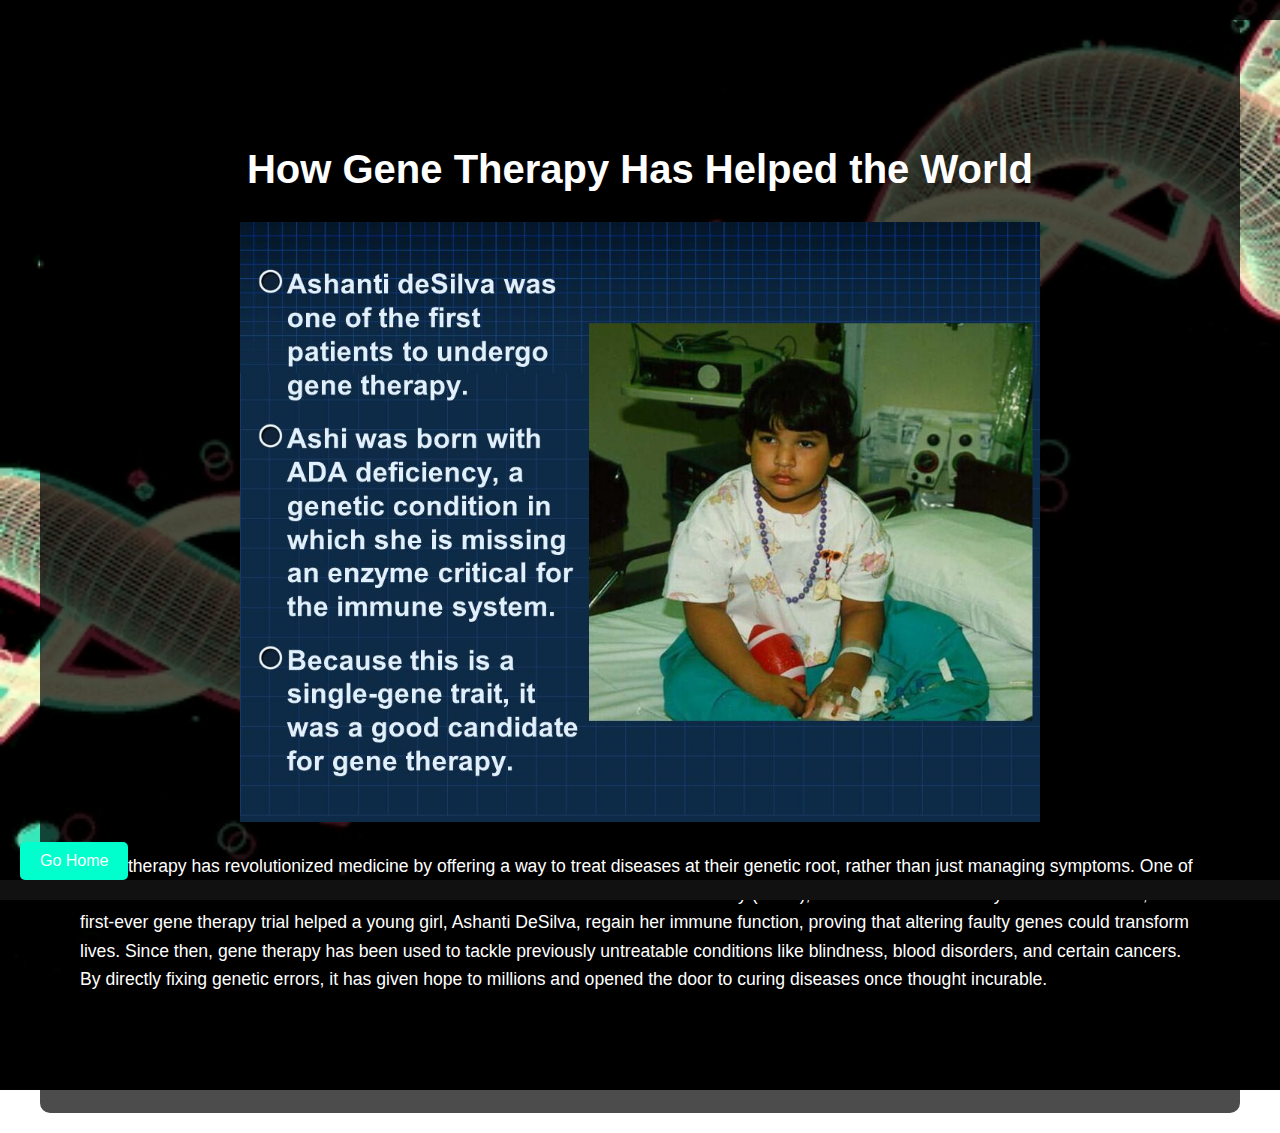
<file: how-gene-therapy-helped.html>
<!DOCTYPE html>
<html lang="en">
<head>
    <meta charset="UTF-8">
    <meta name="viewport" content="width=device-width, initial-scale=1.0">
    <title>How Gene Therapy Has Helped the World</title>
    <link rel="stylesheet" href="style.css">
</head>
<body>

    <!-- Navbar (same as previous) -->
    <div id="navbar">
    <button onclick="window.location.href='index.html'">Go Home</button>
</div>


    <!-- How Gene Therapy Has Helped Section -->
    <section id="helped">
        <div class="content">
            <h1>How Gene Therapy Has Helped the World</h1>
            <img src="slide_17.jpg" alt="Gene Therapy Helping the World" class="helped-image">
            <p>Gene therapy has revolutionized medicine by offering a way to treat diseases at their genetic root, rather than just managing symptoms. One of its most famous successes was the treatment of Severe Combined Immunodeficiency (SCID), often called "bubble boy disease." In 1990, the first-ever gene therapy trial helped a young girl, Ashanti DeSilva, regain her immune function, proving that altering faulty genes could transform lives. Since then, gene therapy has been used to tackle previously untreatable conditions like blindness, blood disorders, and certain cancers. By directly fixing genetic errors, it has given hope to millions and opened the door to curing diseases once thought incurable.</p>
        </div>
    </section>

    <!-- Footer -->
    <footer>    </footer>

    <script src="script.js"></script>
</body>
</html>
</file>
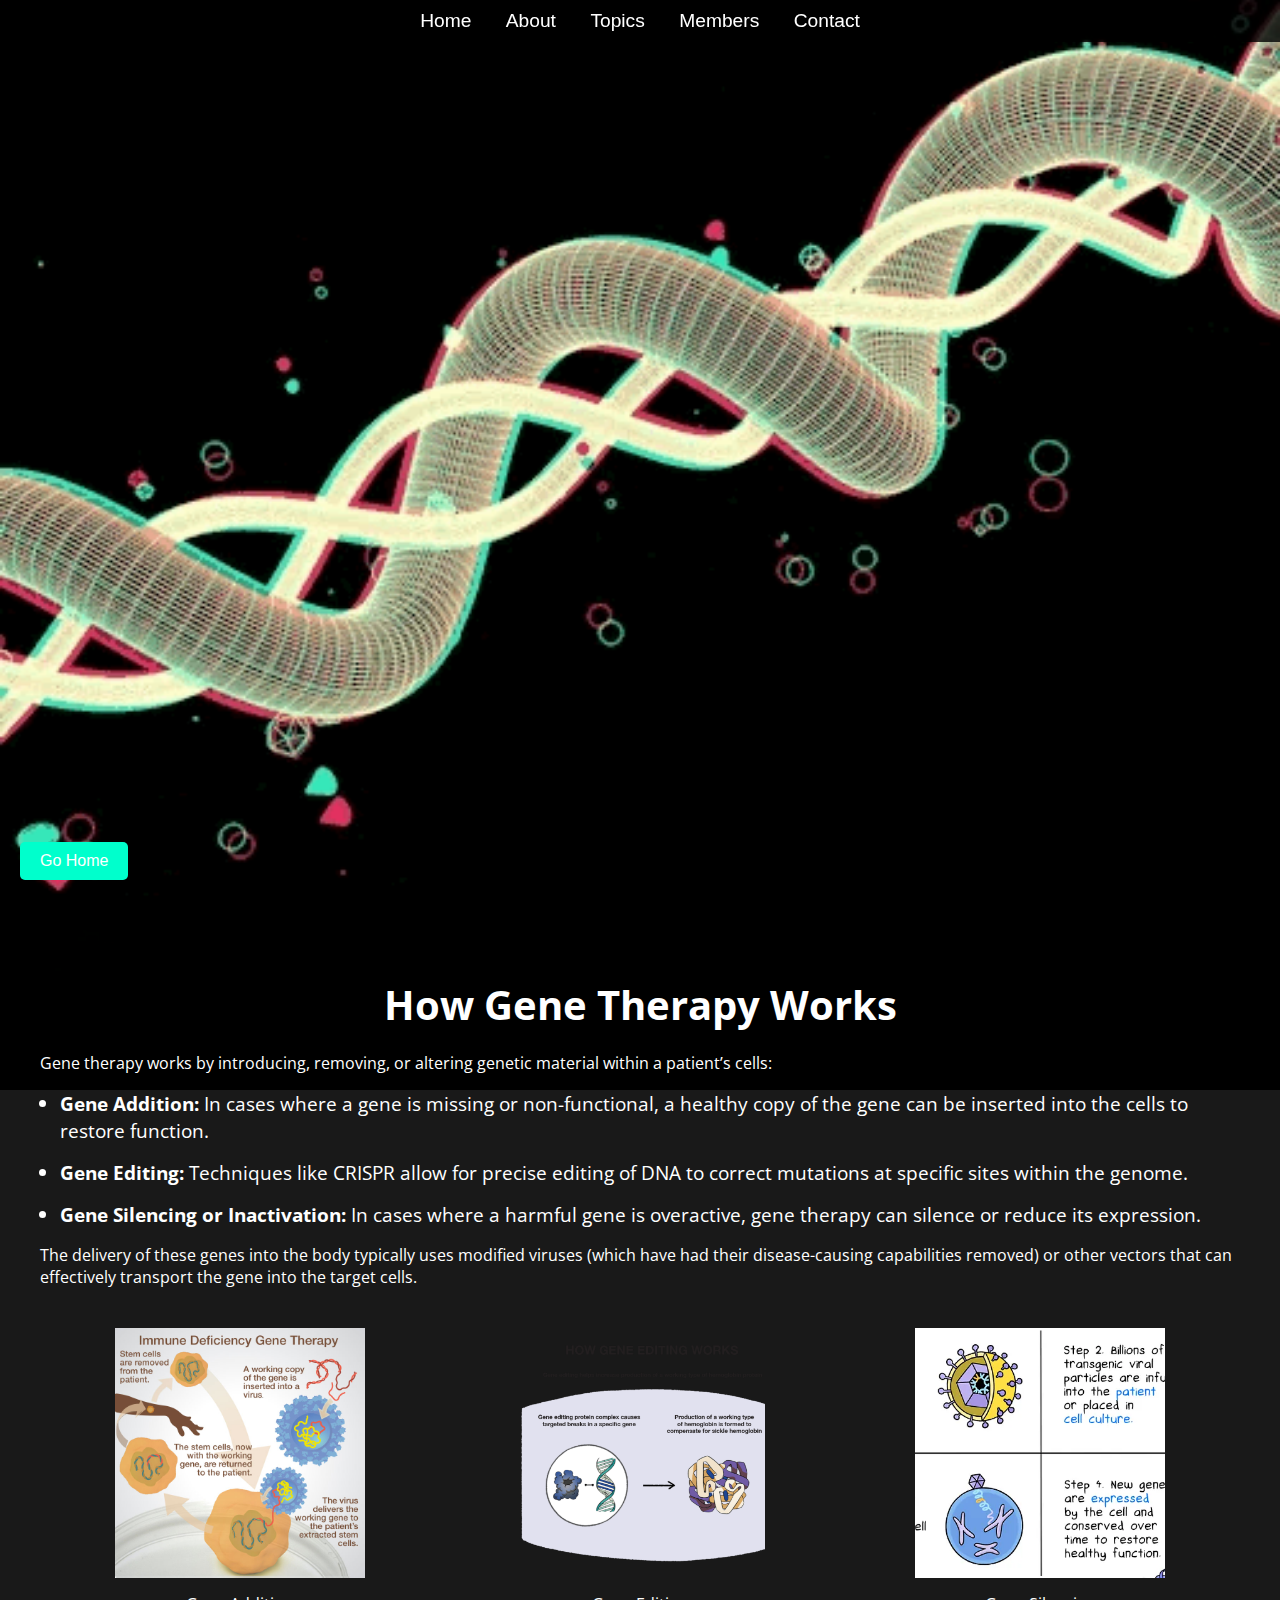
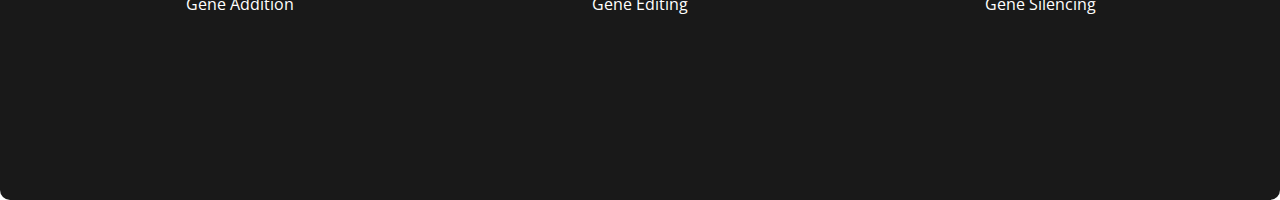
<file: how-gene-therapy-works.html>
<!DOCTYPE html>
<html lang="en">
<head>
    <meta charset="UTF-8">
    <meta name="viewport" content="width=device-width, initial-scale=1.0">
    <title>How Gene Therapy Works</title>
    <link rel="stylesheet" href="style.css">
    <link href="https://fonts.googleapis.com/css2?family=Open+Sans:wght@300;400;600&display=swap" rel="stylesheet">
</head>
<body>
    <header>
        <nav id="navbar">
            <button onclick="window.location.href='index.html'">Go Home</button>
            <a href="index.html">Home</a>
            <a href="about.html">About</a>
            <a href="topics.html">Topics</a>
            <a href="members.html">Members</a>
            <a href="contact.html">Contact</a>
        </nav>
    </header>

    <section id="how-gene-therapy-works" class="content">
        <div class="container">
            <h1>How Gene Therapy Works</h1>
            <div class="text-left">
                <p>Gene therapy works by introducing, removing, or altering genetic material within a patient’s cells:</p>
                <ul>
                    <li><strong>Gene Addition:</strong> In cases where a gene is missing or non-functional, a healthy copy of the gene can be inserted into the cells to restore function.</li>
                    <li><strong>Gene Editing:</strong> Techniques like CRISPR allow for precise editing of DNA to correct mutations at specific sites within the genome.</li>
                    <li><strong>Gene Silencing or Inactivation:</strong> In cases where a harmful gene is overactive, gene therapy can silence or reduce its expression.</li>
                </ul>
                <p>The delivery of these genes into the body typically uses modified viruses (which have had their disease-causing capabilities removed) or other vectors that can effectively transport the gene into the target cells.</p>
            </div>
            <div class="image-slider">
                <div class="slide">
                    <img src="images/gene-addition.jpg" alt="Gene Addition" class="image-slide" onclick="openFullscreen(this)">
                    <p>Gene Addition</p>
                </div>
                <div class="slide">
                    <img src="images/gene-editing.png" alt="Gene Editing" class="image-slide" onclick="openFullscreen(this)">
                    <p>Gene Editing</p>
                </div>
                <div class="slide">
                    <img src="images/gene-silencing.jpg" alt="Gene Silencing" class="image-slide" onclick="openFullscreen(this)">
                    <p>Gene Silencing</p>
                </div>
            </div>
        </div>
    </section>

    <!-- Fullscreen Image Modal -->
    <div id="fullscreen-modal" class="modal">
        <span class="close" onclick="closeFullscreen()">&times;</span>
        <img class="modal-content" id="fullscreen-image">
    </div>

    <script src="script.js"></script>
</body>
</html>
</file>
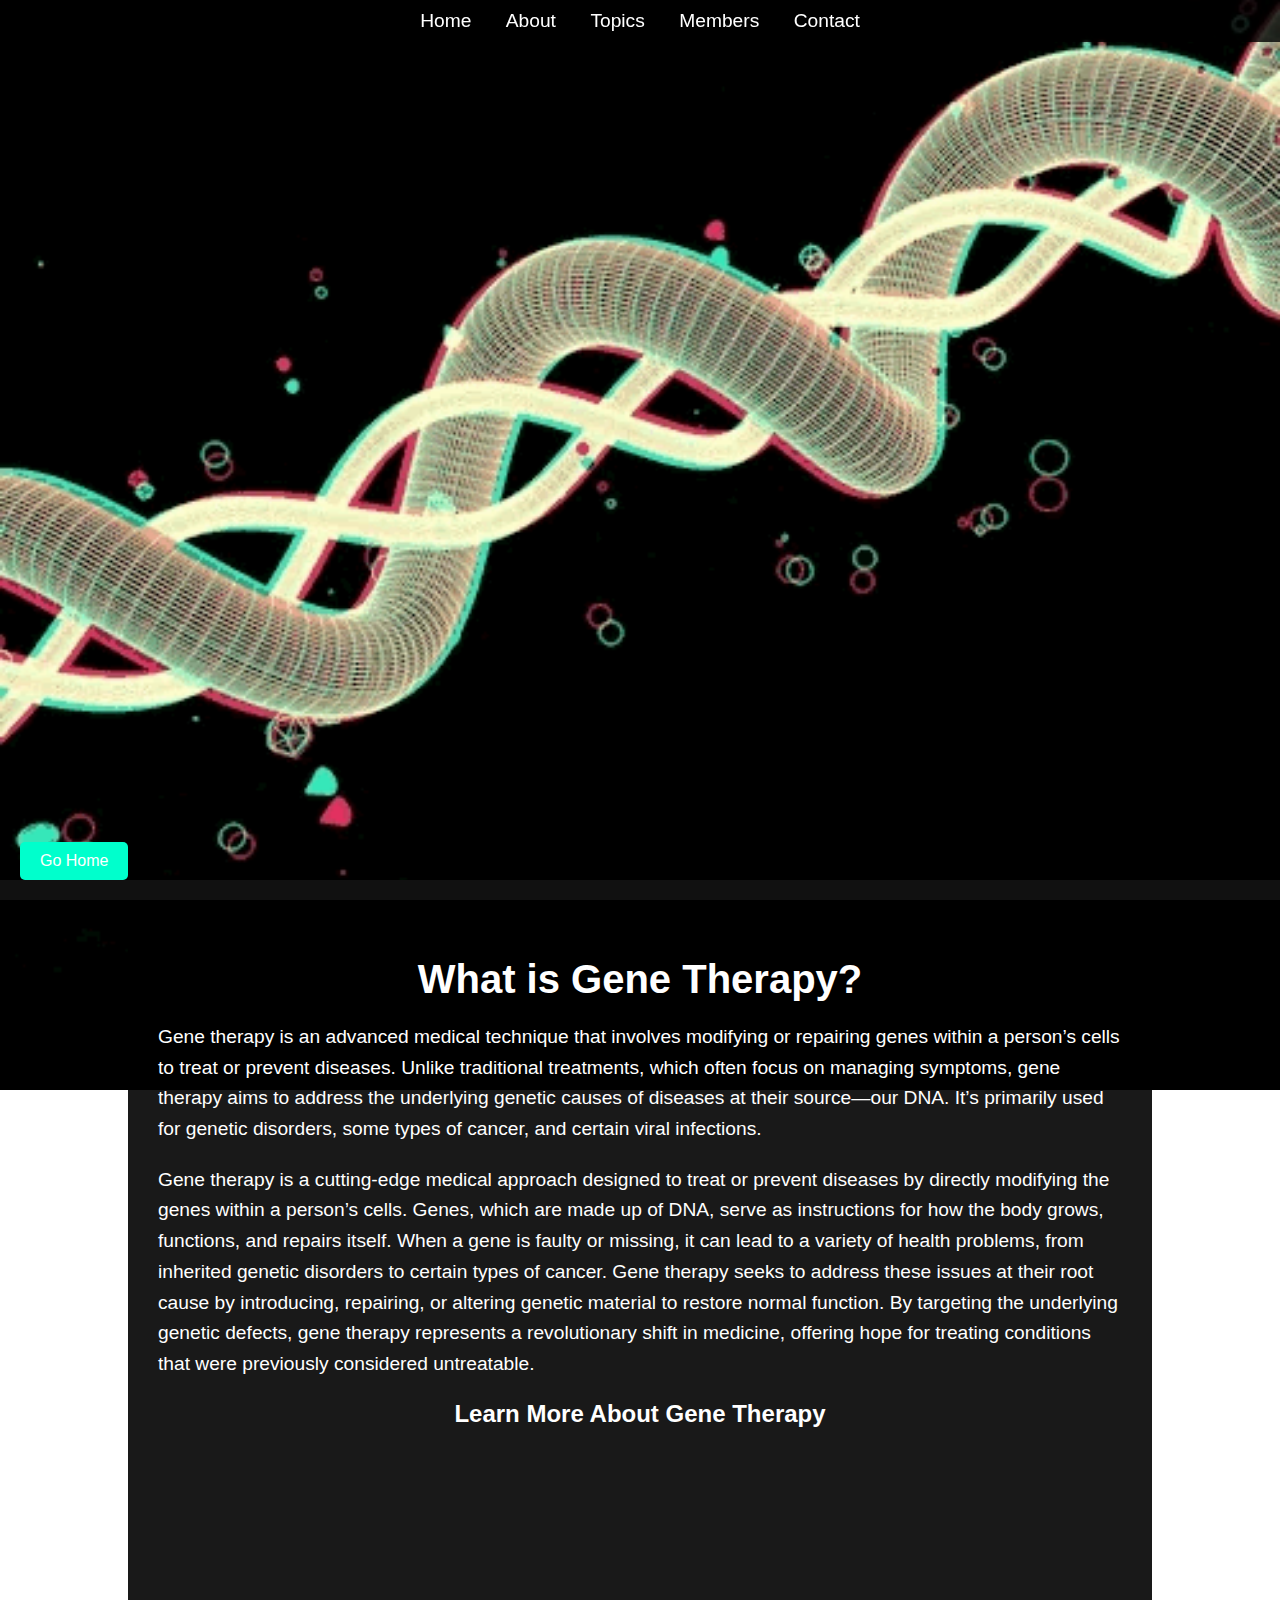
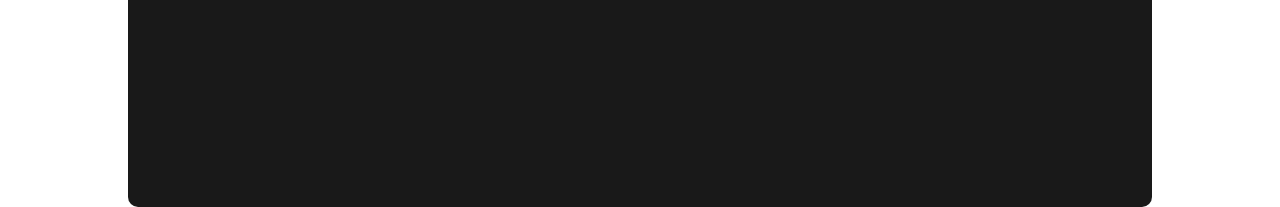
<file: what-is-gene-therapy.html>
<!DOCTYPE html>
<html lang="en">
<head>
    <meta charset="UTF-8">
    <meta name="viewport" content="width=device-width, initial-scale=1.0">
    <title>What is Gene Therapy?</title>
    <link rel="stylesheet" href="style.css">
</head>
<body>
    <header>
        <nav id="navbar">
            <button onclick="window.location.href='index.html'">Go Home</button>
            <a href="index.html">Home</a>
            <a href="about.html">About</a>
            <a href="topics.html">Topics</a>
            <a href="members.html">Members</a>
            <a href="contact.html">Contact</a>
        </nav>
    </header>
    
    <section class="topic-content">
        <h1>What is Gene Therapy?</h1>
        <p>Gene therapy is an advanced medical technique that involves modifying or repairing genes within a person’s cells to treat or prevent diseases. Unlike traditional treatments, which often focus on managing symptoms, gene therapy aims to address the underlying genetic causes of diseases at their source—our DNA. It’s primarily used for genetic disorders, some types of cancer, and certain viral infections.</p>

        <p>Gene therapy is a cutting-edge medical approach designed to treat or prevent diseases by directly modifying the genes within a person’s cells. Genes, which are made up of DNA, serve as instructions for how the body grows, functions, and repairs itself. When a gene is faulty or missing, it can lead to a variety of health problems, from inherited genetic disorders to certain types of cancer. Gene therapy seeks to address these issues at their root cause by introducing, repairing, or altering genetic material to restore normal function. By targeting the underlying genetic defects, gene therapy represents a revolutionary shift in medicine, offering hope for treating conditions that were previously considered untreatable.</p>

        <!-- Embedded YouTube Video -->
        <div class="video-container">
            <h2>Learn More About Gene Therapy</h2>
            <iframe 
                width="560" 
                height="315" 
                src="https://www.youtube.com/embed/GbJasFgJkLg" 
                title="YouTube video player" 
                frameborder="0" 
                allow="accelerometer; autoplay; clipboard-write; encrypted-media; gyroscope; picture-in-picture" 
                allowfullscreen>
            </iframe>
        </div>
    </section>

    <footer>
    </footer>
</body>
</html>
</file>
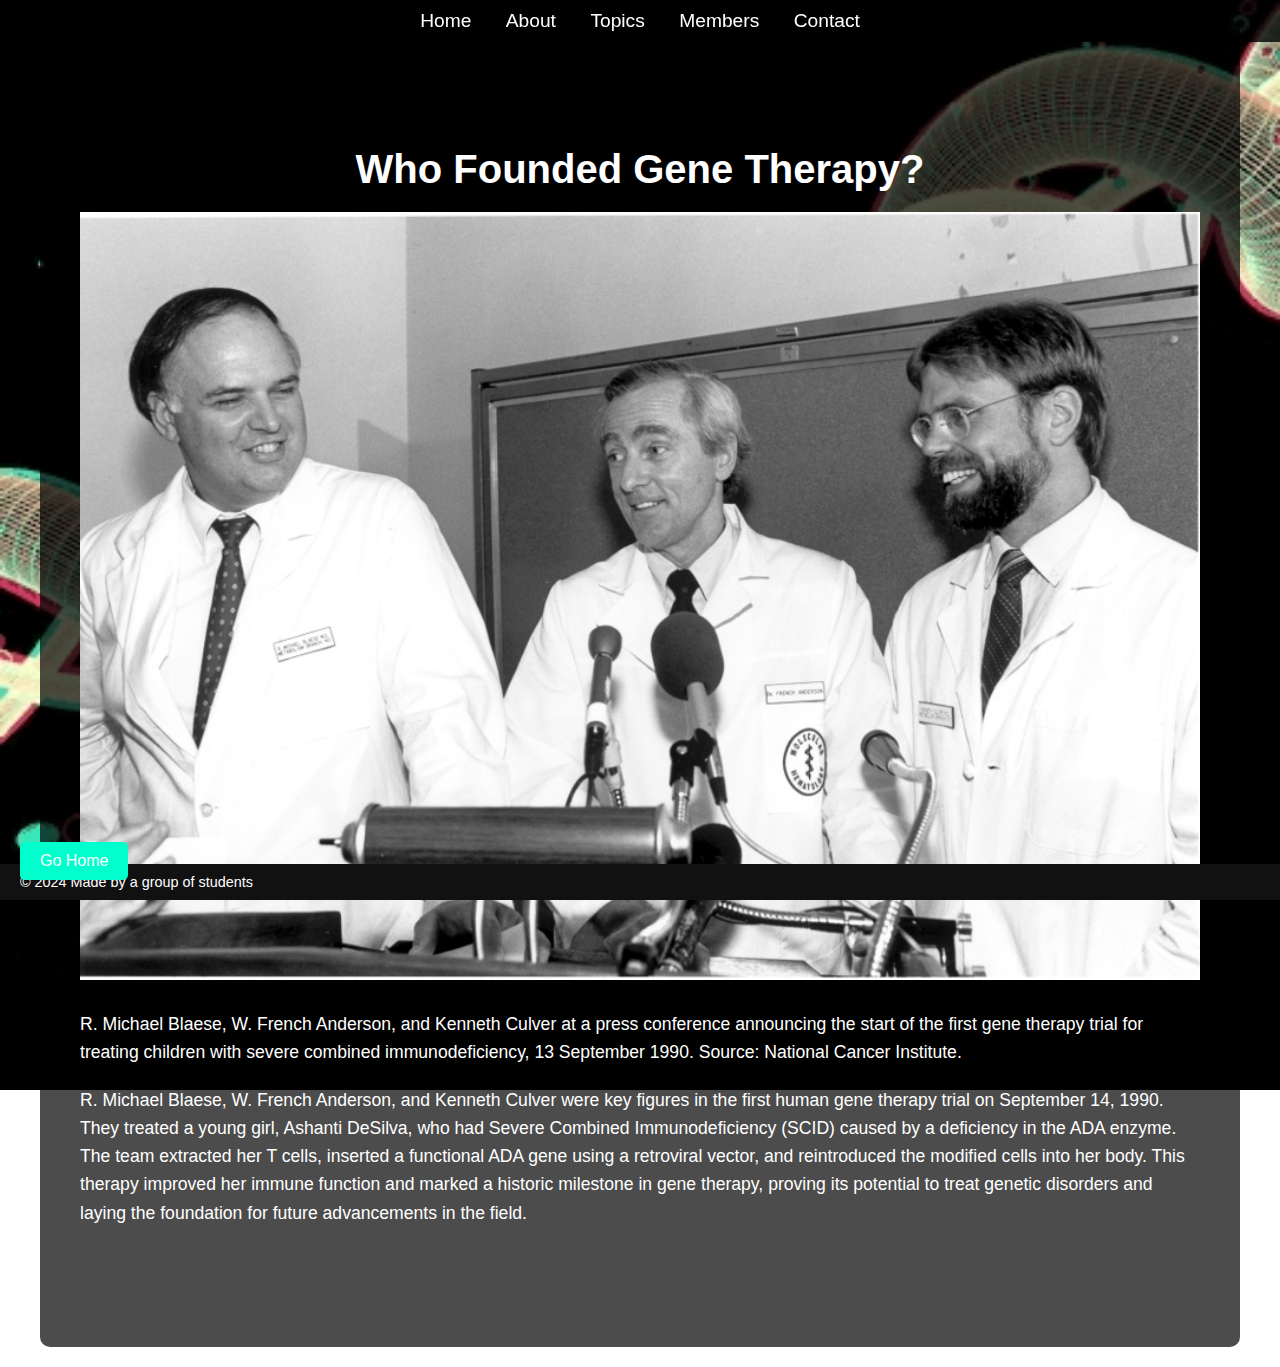
<file: who-founded-gene-therapy.html>
<!DOCTYPE html>
<html lang="en">
<head>
    <meta charset="UTF-8">
    <meta name="viewport" content="width=device-width, initial-scale=1.0">
    <title>Who Founded Gene Therapy</title>
    <link rel="stylesheet" href="style.css">
</head>
<body>

    <!-- Navbar (same as previous) -->
    <div id="navbar">
        <button onclick="window.location.href='index.html'">Go Home</button>
        <a href="index.html">Home</a>
        <a href="#about">About</a>
        <a href="#topics">Topics</a>
        <a href="#members">Members</a>
        <a href="#contact">Contact</a>
    </div>

    <!-- Who Founded Gene Therapy Section -->
    <section id="founders">
        <div class="content">
            <h1>Who Founded Gene Therapy?</h1>
            <img src="founders_image.jpg" alt="R. Michael Blaese, W. French Anderson, and Kenneth Culver at the gene therapy trial" class="founders-image">
            <p>R. Michael Blaese, W. French Anderson, and Kenneth Culver at a press conference announcing the start of the first gene therapy trial for treating children with severe combined immunodeficiency, 13 September 1990. Source: National Cancer Institute.</p>

            <p>R. Michael Blaese, W. French Anderson, and Kenneth Culver were key figures in the first human gene therapy trial on September 14, 1990. They treated a young girl, Ashanti DeSilva, who had Severe Combined Immunodeficiency (SCID) caused by a deficiency in the ADA enzyme. The team extracted her T cells, inserted a functional ADA gene using a retroviral vector, and reintroduced the modified cells into her body. This therapy improved her immune function and marked a historic milestone in gene therapy, proving its potential to treat genetic disorders and laying the foundation for future advancements in the field.</p>
        </div>
    </section>

    <!-- Footer -->
    <footer>
        <p>© 2024 Made by a group of students</p>
    </footer>

    <script src="script.js"></script>
</body>
</html>
</file>
<file: style.css>
body {
    margin: 0;
    font-family: 'Roboto', sans-serif;
    color: white;
    background: #1a1a1a url('dnagif.gif') center/cover no-repeat fixed;
    background-blend-mode: multiply; /* Faint effect */
    overflow-x: hidden;
}

header {
    height: 100vh; /* Full viewport height */
    background: url('dnagif.gif') no-repeat center center/cover; /* Background GIF */
    display: flex; /* Use flexbox for centering */
    justify-content: center; /* Center horizontally */
    align-items: center; /* Center vertically */
    text-align: center; /* Center text */
    color: white; /* Text color */
    position: relative;
}

header .intro h1 {
    font-size: 4rem; /* Large text size */
    margin: 0;
    font-family: 'Roboto', sans-serif; /* Aesthetic font */
}

header .intro p {
    font-size: 1.5rem; /* Smaller subheading */
    margin: 10px 0 0;
    font-family: 'Roboto', sans-serif;
}


.intro h1 {
    font-size: 4rem;
    margin: 0;
}

.intro p {
    font-size: 1.5rem;
    margin-top: 1rem;
    opacity: 0.8;
}

#navbar {
    position: fixed;
    top: 0;
    width: 100%;
    background: rgba(0, 0, 0, 0.8);
    padding: 10px 0;
    text-align: center;
    z-index: 1000;
}

#navbar a {
    color: white;
    text-decoration: none;
    margin: 0 15px;
    font-size: 1.2rem;
    transition: color 0.3s;
}

#navbar a:hover {
    color: #00ffcc;
}

section {
    padding: 100px 20px;
    text-align: center;
    background: rgba(0, 0, 0, 0.9); /* Dark background with slight transparency */
    border-radius: 10px;
    margin: 0;
    width: 100%; /* Ensure it spans the full width */
    min-height: 100vh; /* Fills the screen vertically */
    box-sizing: border-box; /* Includes padding in dimensions */
}

#about, #topics, #members, #contact {
    margin: 0; /* Remove extra margins for clean transitions */
}


#about, #topics, #members, #contact {
    margin: 20px 0;
}

ul {
    list-style: none;
    padding: 0;
}

ul li {
    margin: 10px 0;
}

ul li a {
    color: #00ffcc;
    text-decoration: none;
    font-size: 1.2rem;
}

ul li a:hover {
    text-decoration: underline;
}

.member {
    display: inline-block;
    margin: 20px;
    text-align: center;
}

.member img {
    width: 150px;
    height: 150px;
    border-radius: 10px;
    border: 2px solid white;
    display: block;
    margin: 0 auto 10px;
}

#contact a {
    color: #00ffcc;
    text-decoration: none;
}

#contact a:hover {
    text-decoration: underline;
}

/* Topics Section */
#topics {
    padding: 50px 20px;
    background: rgba(0, 0, 0, 0.9); /* Dark semi-transparent background */
    color: white;
    text-align: center;
    font-family: 'Roboto', sans-serif;
}

#topics h2 {
    font-size: 2.5rem;
    margin-bottom: 20px;
    color: #f39c12; /* Nice accent color */
}

#topics p {
    font-size: 1.2rem;
    line-height: 1.6;
    margin-bottom: 30px;
}

.topics-grid {
    display: grid;
    grid-template-columns: repeat(auto-fit, minmax(250px, 1fr));
    gap: 20px;
    margin-top: 20px;
}

.topic-item {
    background: rgba(255, 255, 255, 0.1);
    border-radius: 10px;
    overflow: hidden;
    transition: transform 0.3s, box-shadow 0.3s;
}

.topic-item:hover {
    transform: scale(1.05);
    box-shadow: 0 10px 20px rgba(0, 0, 0, 0.5);
}

.topic-item img {
    width: 100%;
    height: 200px;
    object-fit: cover;
    display: block;
}

.topic-item h3 {
    font-size: 1.5rem;
    margin: 15px 0;
    color: #f39c12;
}

.topic-item a {
    text-decoration: none;
    color: inherit;
}

/* About Section */
#about {
    padding: 50px 20px;
    background: rgba(0, 0, 0, 0.9); /* Dark background */
    color: white;
    font-family: 'Roboto', sans-serif;
    text-align: center;
}

#about h2 {
    font-size: 2.5rem;
    margin-bottom: 20px;
    color: #f39c12; /* Accent color for the heading */
}

#about p {
    font-size: 1.2rem;
    line-height: 1.6;
    margin-bottom: 30px;
}

.about-facts {
    margin-top: 40px;
}

.about-facts h3 {
    font-size: 2rem;
    margin-bottom: 20px;
    color: #f39c12;
}

.about-facts ul {
    list-style-type: none; /* Remove bullets */
    padding: 0;
    font-size: 1.1rem;
    line-height: 1.8;
    text-align: left;
    display: inline-block; /* Center the list */
}

.about-facts li {
    position: relative;
    padding-left: 30px;
    margin-bottom: 10px;
    color: #ffffff;
}

.about-facts li:before {
    content: "✔"; /* Add a checkmark before each fact */
    position: absolute;
    left: 0;
    color: #f39c12; /* Accent color for checkmark */
}

/* Members Section */
#members {
    padding: 50px 20px;
    background: rgba(0, 0, 0, 0.9); /* Dark background */
    color: white;
    font-family: 'Roboto', sans-serif;
    text-align: center;
}

#members h2 {
    font-size: 2.5rem;
    margin-bottom: 20px;
    color: #f39c12; /* Accent color for heading */
}

#members p {
    font-size: 1.2rem;
    line-height: 1.6;
    margin-bottom: 30px;
}

.members-grid {
    display: grid;
    grid-template-columns: repeat(auto-fit, minmax(250px, 1fr));
    gap: 20px;
}

.member-card {
    background: rgba(255, 255, 255, 0.1);
    border-radius: 10px;
    padding: 20px;
    text-align: center;
    transition: transform 0.3s, box-shadow 0.3s;
}

.member-card:hover {
    transform: scale(1.05);
    box-shadow: 0 10px 20px rgba(0, 0, 0, 0.5);
}

.member-card img {
    width: 100%;
    max-width: 200px; /* Set max size for images */
    height: 200px; /* Make the image square */
    object-fit: cover;
    border-radius: 10px; /* Rounded corners */
    margin-bottom: 15px;
}

.member-card h3 {
    font-size: 1.5rem;
    color: #f39c12;
    margin-bottom: 10px;
}

.member-card p {
    font-size: 1rem;
    line-height: 1.4;
    color: #ffffff;
}

/* Contact Section */
#contact {
    padding: 50px 20px;
    background: linear-gradient(to right, #0b0c0c, #000000); /* Gradient background */
    color: white;
    font-family: 'Roboto', sans-serif;
    text-align: center;
}

#contact h2 {
    font-size: 2.5rem;
    color: #16a085; /* Color: Turquoise */
    margin-bottom: 20px;
}

#contact p {
    font-size: 1.2rem;
    line-height: 1.6;
    margin-bottom: 30px;
    color: #bdc3c7; /* Lighter text color */
}

.contact-info {
    background: rgba(255, 255, 255, 0.1); /* Slightly transparent background */
    padding: 30px;
    border-radius: 10px;
    display: inline-block;
}

.contact-info ul {
    list-style-type: none;
    padding: 0;
    font-size: 1.2rem;
    text-align: left;
    color: #ecf0f1; /* Very light gray text */
}

.contact-info li {
    margin-bottom: 15px;
}

.contact-info a {
    color: #1abc9c; /* Turquoise color for links */
    text-decoration: none;
    transition: color 0.3s ease;
}

.contact-info a:hover {
    color: #16a085; /* Darker turquoise when hovered */
}

.contact-info strong {
    color: #f39c12; /* Accent color for labels */
}

/* Footer Styling */
footer {
    background: #2c3e50; /* Dark background color */
    color: #ecf0f1; /* Light gray text */
    padding: 15px 20px;
    font-size: 1rem;
    text-align: left;
    position: relative; /* Positioned at the end of the page */
    width: 100%; /* Full width of the page */
    bottom: 0;
    margin-top: 50px; /* Creates space between the footer and the last content */
}

footer p {
    margin: 0;
    font-family: 'Roboto', sans-serif;
}

/* Topic Content Styling */
.topic-content {
    width: 80%; /* Limits the width for better readability */
    margin: 0 auto; /* Centers content */
    padding: 30px;
    text-align: left; /* Aligns the text to the left */
    font-family: 'Roboto', sans-serif;
}

.topic-content h1 {
    font-size: 2.5rem;
    margin-bottom: 20px;
}

.topic-content p {
    font-size: 1.2rem;
    line-height: 1.6;
    margin-bottom: 20px;
}

/* Navbar Styling for Topic Pages */
#navbar {
    position: fixed;
    top: 0;
    width: 100%;
    background: rgba(0, 0, 0, 0.8); /* Same black background as the original */
    padding: 10px 0; /* Padding for the navbar */
    text-align: center; /* Centering the navbar items */
    z-index: 1000; /* Ensure it stays on top */
}

#navbar a {
    color: white; /* White text color */
    text-decoration: none; /* Remove underline */
    margin: 0 15px; /* Spacing between the links */
    font-size: 1.2rem; /* Font size for links */
    transition: color 0.3s; /* Smooth color transition on hover */
}

#navbar a:hover {
    color: #00ffcc; /* Light green color on hover */
}

/* General content styling */
.content {
    padding: 50px 20px;
    color: white;
    font-family: Arial, sans-serif;
}

.container {
    max-width: 1200px;
    margin: 0 auto;
}

h1 {
    font-size: 2.5rem;
    margin-bottom: 20px;
}

h3 {
    font-size: 1.5rem;
    margin-top: 30px;
}

ul {
    list-style-type: disc;
    margin-left: 20px;
}

ul li {
    margin-bottom: 15px;
    font-size: 1.2rem;
}

/* General content styling */
.content {
    padding: 50px 20px;
    color: white;
    font-family: 'Open Sans', sans-serif;
}

.container {
    max-width: 1200px;
    margin: 0 auto;
}

h1 {
    font-size: 2.5rem;
    margin-bottom: 20px;
    text-align: center;
}

.text-left {
    text-align: left;
}

ul {
    list-style-type: disc;
    margin-left: 20px;
}

ul li {
    margin-bottom: 15px;
    font-size: 1.2rem;
}

.image-slider {
    display: flex;
    justify-content: space-around;
    margin-top: 40px;
}

.slide {
    text-align: center;
}

.image-slide {
    width: 250px;
    height: 250px;
    object-fit: cover;
    cursor: pointer;
    transition: transform 0.3s ease;
}

.image-slide:hover {
    transform: scale(1.1);
}

.image-slider p {
    color: white;
    font-size: 1rem;
    margin-top: 10px;
}

/* Fullscreen Modal Styles */
.modal {
    display: none;
    position: fixed;
    z-index: 1000;
    left: 0;
    top: 0;
    width: 100%;
    height: 100%;
    background-color: rgba(0, 0, 0, 0.8);
    overflow: auto;
}

.modal-content {
    display: block;
    margin: auto;
    width: 80%;
    max-width: 700px;
}

.close {
    position: absolute;
    top: 15px;
    right: 35px;
    color: #f1f1f1;
    font-size: 40px;
    font-weight: bold;
    cursor: pointer;
}

.close:hover,
.close:focus {
    color: #bbb;
    text-decoration: none;
    cursor: pointer;
}

button {
    background-color: #00ffcc;  /* Light cyan color */
    border: none;
    color: white;
    font-size: 1rem;
    padding: 10px 20px;
    cursor: pointer;
    border-radius: 5px;
    transition: background-color 0.3s ease;
}

button:hover {
    background-color: #009966;  /* Darker green on hover */
}

button {
    position: fixed;
    bottom: 20px;
    left: 20px;
    background-color: #00ffcc;
    border: none;
    color: white;
    font-size: 1rem;
    padding: 10px 20px;
    cursor: pointer;
    border-radius: 5px;
    transition: background-color 0.3s ease;
}

/* Section styling for "Who Founded Gene Therapy" */
#founders {
    padding: 50px 20px;
    background-color: #1a1a1a;
    color: white;
    font-family: Arial, sans-serif;
    text-align: left;
}

#founders h1 {
    font-size: 2.5rem;
    margin-bottom: 20px;
    text-align: center;
}

#founders p {
    font-size: 1.1rem;
    line-height: 1.6;
    margin-bottom: 20px;
}

#founders img {
    max-width: 100%;
    height: auto;
    display: block;
    margin-top: 20px;
}

/* Footer styling */
footer {
    background-color: #111;
    color: white;
    text-align: left;
    padding: 10px 20px;
    position: fixed;
    bottom: 0;
    width: 100%;
    font-size: 0.9rem;
}

/* Background for all pages */
body {
    background: url('dnagif.gif') no-repeat center center fixed; /* Path to your GIF */
    background-size: cover;  /* Ensures the GIF covers the entire page */
    color: white;
}

/* Section styling for "Who Founded Gene Therapy" */
#founders {
    padding: 50px 20px;
    background-color: rgba(0, 0, 0, 0.7); /* Dark background for text to stand out */
    color: white;
    font-family: Arial, sans-serif;
    text-align: left;
    border-radius: 10px;
    margin: 20px auto;
    max-width: 1200px;
}

#founders h1 {
    font-size: 2.5rem;
    margin-bottom: 20px;
    text-align: center;
}

#founders p {
    font-size: 1.1rem;
    line-height: 1.6;
    margin-bottom: 20px;
}

.founders-image {
    width: 100%;
    height: auto;
    max-width: 800px; /* Adjust as needed */
    display: block;
    margin: 30px auto;
}

/* Background for all pages */
body {
    background: url('dnagif.gif') no-repeat center center fixed; /* Path to your GIF */
    background-size: cover;  /* Ensures the GIF covers the entire page */
    color: white;
}

/* Section styling for "How Gene Therapy Has Helped" */
#helped {
    padding: 50px 20px;
    background-color: rgba(0, 0, 0, 0.7); /* Dark background for text to stand out */
    color: white;
    font-family: Arial, sans-serif;
    text-align: left;
    border-radius: 10px;
    margin: 20px auto;
    max-width: 1200px;
}

#helped h1 {
    font-size: 2.5rem;
    margin-bottom: 20px;
    text-align: center;
}

#helped p {
    font-size: 1.1rem;
    line-height: 1.6;
    margin-bottom: 20px;
}

.helped-image {
    width: 100%;
    height: auto;
    max-width: 800px; /* Adjust as needed */
    display: block;
    margin: 30px auto;
}

.video-container {
    text-align: center;
    margin: 20px 0;
}

.video-container h2 {
    font-family: 'Arial', sans-serif;
    color: #fff;
    margin-bottom: 10px;
}
</file>
